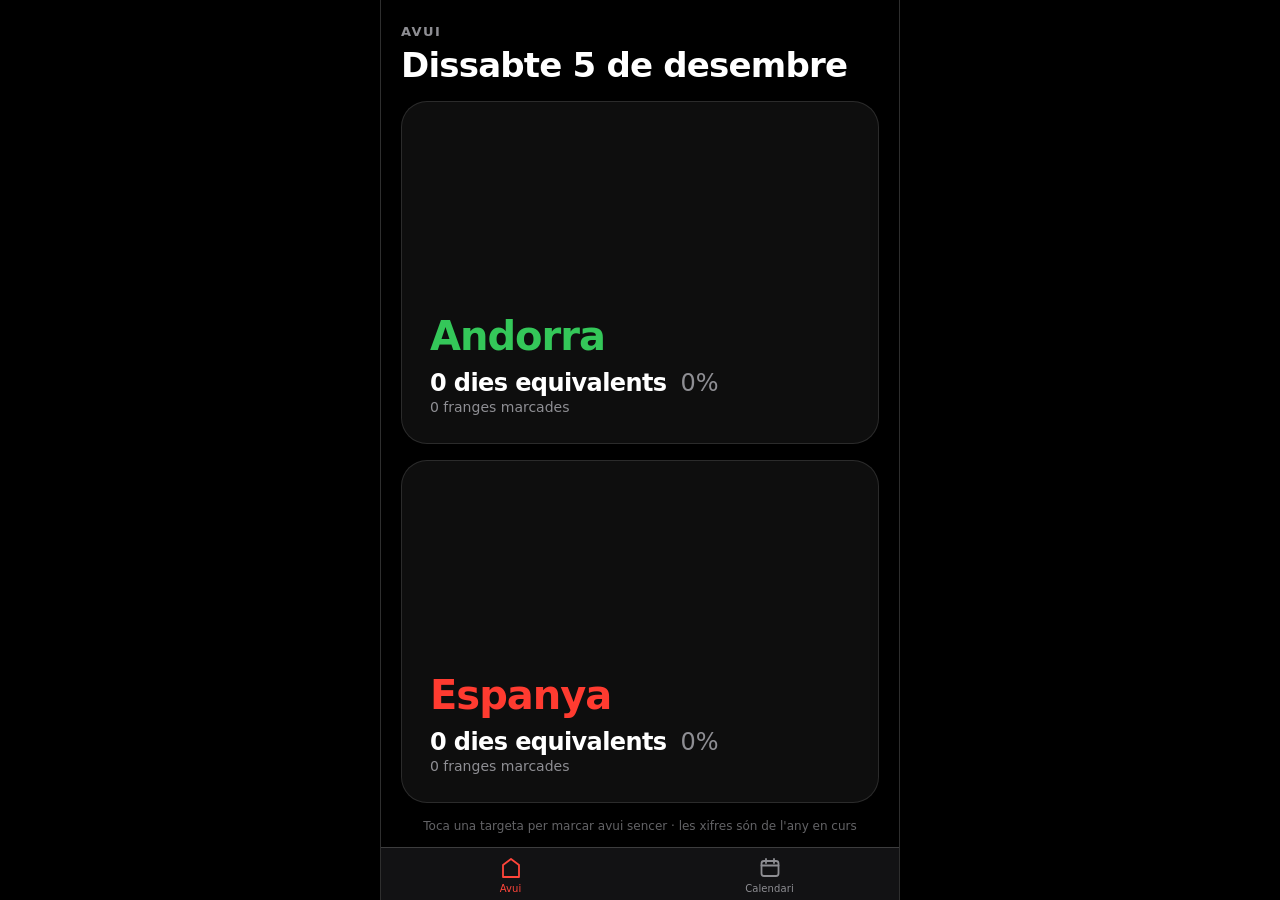
<file: index.html>
<!DOCTYPE html>
<html lang="ca">
<head>
<meta charset="utf-8">
<meta name="viewport" content="width=device-width, initial-scale=1, maximum-scale=1, viewport-fit=cover">
<title>Calendari AD/ES</title>
<meta name="description" content="Controla els teus dies a Andorra i Espanya.">
<meta name="theme-color" content="#000000">
<meta name="apple-mobile-web-app-capable" content="yes">
<meta name="mobile-web-app-capable" content="yes">
<meta name="apple-mobile-web-app-status-bar-style" content="black-translucent">
<meta name="apple-mobile-web-app-title" content="Calendari">
<link rel="manifest" href="manifest.json">
<link rel="apple-touch-icon" href="icons/icon-192.png">
<link rel="icon" href="icons/icon-192.png">
<link rel="stylesheet" href="styles.css">
</head>
<body>

<div id="app">

  <!-- SCREEN: AVUI -->
  <section id="screen-today" class="screen" data-screen="today">
    <div class="today-topbar safe-top">
      <div class="today-eyebrow" id="today-label">Avui</div>
      <div class="today-title" id="today-title">—</div>
    </div>
    <div class="today-grid">
      <button class="today-card" id="card-andorra" data-country="AD">
        <div class="today-card-dot" id="dot-andorra"></div>
        <div class="today-card-name">Andorra</div>
        <div class="today-card-row">
          <span class="today-card-days" id="days-andorra">0</span>
          <span class="today-card-pct" id="pct-andorra">0%</span>
        </div>
        <div class="today-card-count" id="count-andorra">0 franges marcades</div>
      </button>
      <button class="today-card" id="card-espanya" data-country="ES">
        <div class="today-card-dot" id="dot-espanya"></div>
        <div class="today-card-name">Espanya</div>
        <div class="today-card-row">
          <span class="today-card-days" id="days-espanya">0</span>
          <span class="today-card-pct" id="pct-espanya">0%</span>
        </div>
        <div class="today-card-count" id="count-espanya">0 franges marcades</div>
      </button>
    </div>
    <div class="today-hint">Toca una targeta per marcar avui sencer · les xifres són de l'any en curs</div>
  </section>

  <!-- SCREEN: CALENDARI -->
  <section id="screen-calendar" class="screen hidden" data-screen="calendar">
    <div class="cal-header safe-top">
      <div class="cal-year-row">
        <button id="year-prev" class="year-btn" aria-label="Any anterior">‹</button>
        <div class="cal-year" id="cal-year">2026</div>
        <button id="year-next" class="year-btn" aria-label="Any següent">›</button>
      </div>
      <div class="weekday-row" id="weekday-row"></div>
    </div>
    <div class="cal-scroll" id="cal-scroll"></div>
  </section>

  <!-- TAB BAR -->
  <nav class="tabbar safe-bottom">
    <button class="tab-btn active" data-tab="today">
      <svg viewBox="0 0 24 24" width="24" height="24"><path d="M12 3l8 6v12H4V9l8-6z" fill="none" stroke="currentColor" stroke-width="1.8" stroke-linejoin="round"/></svg>
      <span>Avui</span>
    </button>
    <button class="tab-btn" data-tab="calendar">
      <svg viewBox="0 0 24 24" width="24" height="24"><rect x="3.5" y="5" width="17" height="15" rx="2.5" fill="none" stroke="currentColor" stroke-width="1.8"/><path d="M3.5 9.5h17M8 3v4M16 3v4" stroke="currentColor" stroke-width="1.8" stroke-linecap="round"/></svg>
      <span>Calendari</span>
    </button>
  </nav>

  <!-- BOTTOM SHEET -->
  <div id="sheet-backdrop" class="sheet-backdrop hidden"></div>
  <div id="sheet" class="sheet hidden">
    <div class="sheet-grip"></div>
    <div class="sheet-head">
      <div class="sheet-title" id="sheet-title">—</div>
      <button class="sheet-done" id="sheet-done">Fet</button>
    </div>
    <div class="sheet-subtitle" id="sheet-subtitle">—</div>

    <div id="sheet-periods" class="sheet-periods"></div>

    <div id="sheet-country" class="sheet-country hidden">
      <button class="back-link" id="sheet-back">‹ Dia · Nit</button>
      <button class="country-card" id="pick-andorra" data-country="AD">
        <span class="country-name">Andorra</span>
        <span class="country-check" id="check-andorra"></span>
      </button>
      <button class="country-card" id="pick-espanya" data-country="ES">
        <span class="country-name">Espanya</span>
        <span class="country-check" id="check-espanya"></span>
      </button>
    </div>

    <button class="sheet-clear" id="sheet-clear">Esborra</button>
  </div>

</div>

<script src="app.js"></script>
</body>
</html>
</file>
<file: styles.css>
:root{
  --bg:#000;
  --ink:#fff;
  --ink-dim:#8e8e93;
  --ink-faint:#636366;
  --red:#ff453a;
  --green:#34c759;
  --espanya:#ff3b30;
  --orange:#ff9f0a;
  --sep:rgba(255,255,255,0.18);
  --card:rgba(255,255,255,0.07);
  --card-border:rgba(255,255,255,0.1);
  --sheet-bg:#1c1c1e;
}

*{box-sizing:border-box}
html,body{
  height:100%;
  margin:0;
  background:var(--bg);
  color:var(--ink);
  font-family:-apple-system,"SF Pro Text",system-ui,sans-serif;
  -webkit-font-smoothing:antialiased;
  overscroll-behavior-y:none;
}
button{font:inherit;color:inherit;background:none;border:none;padding:0;margin:0}
.hidden{display:none !important}

.safe-top{padding-top:env(safe-area-inset-top)}
.safe-bottom{padding-bottom:env(safe-area-inset-bottom)}

#app{
  position:fixed;
  inset:0;
  display:flex;
  flex-direction:column;
  overflow:hidden;
}

.screen{
  flex:1;
  min-height:0;
  display:flex;
  flex-direction:column;
  overflow:hidden;
}

/* ---------- AVUI ---------- */
#screen-today{padding:0 20px}
.today-topbar{padding-top:calc(env(safe-area-inset-top) + 24px);padding-bottom:8px}
.today-eyebrow{
  font-size:13px;font-weight:600;letter-spacing:1.4px;color:var(--ink-dim);
  text-transform:uppercase;
}
.today-title{
  font-family:-apple-system,"SF Pro Display",system-ui;
  font-size:34px;font-weight:700;letter-spacing:-0.8px;margin-top:6px;
}
.today-grid{
  flex:1;
  display:grid;
  grid-template-rows:1fr 1fr;
  gap:16px;
  padding:8px 0 16px;
  min-height:0;
}
.today-card{
  position:relative;
  text-align:left;
  border-radius:26px;
  display:flex;flex-direction:column;justify-content:flex-end;
  padding:28px;
  background:rgba(255,255,255,0.055);
  border:1.5px solid rgba(255,255,255,0.12);
  overflow:hidden;
  cursor:pointer;
  transition:background 0.15s ease, border-color 0.15s ease;
}
.today-card:active{transform:scale(0.98)}
.today-card[data-active="true"]{border-width:2px}
#card-andorra[data-active="true"]{background:var(--green);border-color:var(--green)}
#card-espanya[data-active="true"]{background:var(--espanya);border-color:var(--espanya)}
.today-card-dot{
  position:absolute;top:26px;right:26px;width:26px;height:26px;border-radius:13px;
  display:flex;align-items:center;justify-content:center;font-size:15px;font-weight:700;
  background:transparent;color:transparent;
}
.today-card-name{
  font-family:-apple-system,"SF Pro Display",system-ui;
  font-size:40px;font-weight:700;letter-spacing:-1px;
}
#card-andorra .today-card-name{color:var(--green)}
#card-espanya .today-card-name{color:var(--espanya)}
#card-andorra[data-active="true"] .today-card-name{color:#04240f}
#card-espanya[data-active="true"] .today-card-name{color:#fff}
.today-card-row{display:flex;align-items:baseline;gap:14px;margin-top:10px}
.today-card-days{font-family:-apple-system,"SF Pro Display",system-ui;font-size:24px;font-weight:700;letter-spacing:-0.6px}
.today-card-pct{font-family:-apple-system,"SF Pro Display",system-ui;font-size:24px;font-weight:400;color:var(--ink-dim)}
.today-card-count{font-size:14px;color:var(--ink-dim);margin-top:2px}
#card-andorra[data-active="true"] .today-card-days,
#card-andorra[data-active="true"] .today-card-count{color:#04240f}
#card-espanya[data-active="true"] .today-card-days,
#card-espanya[data-active="true"] .today-card-count{color:#fff}
.today-hint{
  font-size:12px;color:var(--ink-faint);text-align:center;padding-bottom:14px;
}

/* ---------- CALENDARI ---------- */
#screen-calendar{background:#000}
.cal-header{
  position:sticky;top:0;z-index:10;background:rgba(0,0,0,0.9);
  backdrop-filter:blur(18px);-webkit-backdrop-filter:blur(18px);
  padding-top:calc(env(safe-area-inset-top) + 20px);
}
.cal-year-row{
  display:flex;align-items:center;justify-content:center;gap:22px;
  padding:0 20px 10px;
}
.cal-year{
  font-family:-apple-system,"SF Pro Display",system-ui;
  font-size:26px;font-weight:700;letter-spacing:-0.5px;
  min-width:80px;text-align:center;
}
.year-btn{
  width:34px;height:34px;border-radius:17px;background:rgba(255,255,255,0.08);
  font-size:19px;color:var(--red);display:flex;align-items:center;justify-content:center;
}
.year-btn:active{background:rgba(255,255,255,0.16)}
.weekday-row{
  display:grid;grid-template-columns:repeat(7,1fr);padding:0 8px 8px;
}
.weekday-row span{
  text-align:center;font-size:11px;font-weight:600;letter-spacing:0.4px;
  color:var(--ink-dim);text-transform:uppercase;
}
.cal-scroll{
  flex:1;overflow-y:auto;-webkit-overflow-scrolling:touch;
  padding:8px 8px calc(env(safe-area-inset-bottom) + 88px);
}
.month-block{padding:14px 0 18px}
.month-label{
  font-family:-apple-system,"SF Pro Display",system-ui;
  font-size:22px;font-weight:700;letter-spacing:-0.4px;color:#fff;
  padding:0 12px 10px;
}
.month-grid{display:grid;grid-template-columns:repeat(7,1fr);row-gap:6px}
.day-cell{
  display:flex;flex-direction:column;align-items:center;gap:3px;padding:2px 0;
  cursor:pointer;background:none;border:none;
}
.day-cell.empty{visibility:hidden}
.day-num{
  width:36px;height:36px;border-radius:18px;display:flex;align-items:center;justify-content:center;
  font-family:-apple-system,"SF Pro Display",system-ui;font-size:19px;letter-spacing:-0.3px;
}
.day-dot{width:6px;height:6px;border-radius:3px;margin-top:4px;background:transparent}

/* ---------- TAB BAR ---------- */
.tabbar{
  display:flex;
  background:rgba(20,20,22,0.92);
  backdrop-filter:blur(20px);-webkit-backdrop-filter:blur(20px);
  border-top:0.5px solid var(--sep);
  padding-top:8px;
}
.tab-btn{
  flex:1;display:flex;flex-direction:column;align-items:center;gap:3px;
  padding-bottom:6px;color:var(--ink-dim);
}
.tab-btn svg{color:inherit}
.tab-btn span{font-size:10px;font-weight:500;letter-spacing:0.1px}
.tab-btn.active{color:var(--red)}

/* ---------- BOTTOM SHEET ---------- */
.sheet-backdrop{
  position:fixed;inset:0;z-index:40;background:rgba(0,0,0,0.6);
  animation:fadeIn 0.2s ease;
}
.sheet{
  position:fixed;left:0;right:0;bottom:0;z-index:50;
  background:var(--sheet-bg);border-radius:22px 22px 0 0;
  padding:10px 20px calc(env(safe-area-inset-bottom) + 28px);
  animation:sheetUp 0.28s cubic-bezier(0.32,0.72,0,1);
  max-height:80vh;overflow-y:auto;
}
@keyframes sheetUp{from{transform:translateY(100%)}to{transform:translateY(0)}}
@keyframes fadeIn{from{opacity:0}to{opacity:1}}
.sheet-grip{width:38px;height:5px;border-radius:3px;background:rgba(255,255,255,0.25);margin:0 auto 18px}
.sheet-head{display:flex;align-items:baseline;justify-content:space-between;margin-bottom:4px}
.sheet-title{
  font-family:-apple-system,"SF Pro Display",system-ui;
  font-size:28px;font-weight:700;letter-spacing:-0.5px;
}
.sheet-done{font-size:17px;color:var(--red)}
.sheet-subtitle{font-size:15px;color:var(--ink-dim);margin-bottom:20px}

.sheet-periods{display:flex;flex-direction:column;gap:12px}
.period-row{
  display:flex;align-items:center;gap:14px;border-radius:16px;padding:18px 20px;
  background:var(--card);border:1px solid var(--card-border);text-align:left;width:100%;
}
.period-chip{width:10px;height:10px;border-radius:5px;flex:none}
.period-info{flex:1;min-width:0}
.period-label{
  font-family:-apple-system,"SF Pro Display",system-ui;
  font-size:20px;font-weight:600;letter-spacing:-0.3px;
}
.period-hint{font-size:13px;color:var(--ink-dim);margin-top:2px}
.period-value{font-size:15px;font-weight:500}
.period-arrow{font-size:17px;font-weight:600}

.sheet-country{display:flex;flex-direction:column;gap:14px}
.back-link{font-size:15px;color:var(--red);margin-bottom:14px;text-align:left}
.country-card{
  position:relative;border-radius:18px;padding:26px 22px;width:100%;text-align:left;
  background:var(--card);border:2px solid var(--card-border);
  display:flex;align-items:center;justify-content:space-between;
}
.country-name{
  font-family:-apple-system,"SF Pro Display",system-ui;
  font-size:24px;font-weight:600;letter-spacing:-0.3px;
}
.country-check{font-size:22px;font-weight:600}

.sheet-clear{
  display:block;width:100%;text-align:center;margin-top:18px;
  font-size:15px;color:var(--ink-dim);
}

@media (min-width:560px){
  #app{max-width:520px;margin:0 auto;border-left:0.5px solid var(--sep);border-right:0.5px solid var(--sep)}
}
</file>
